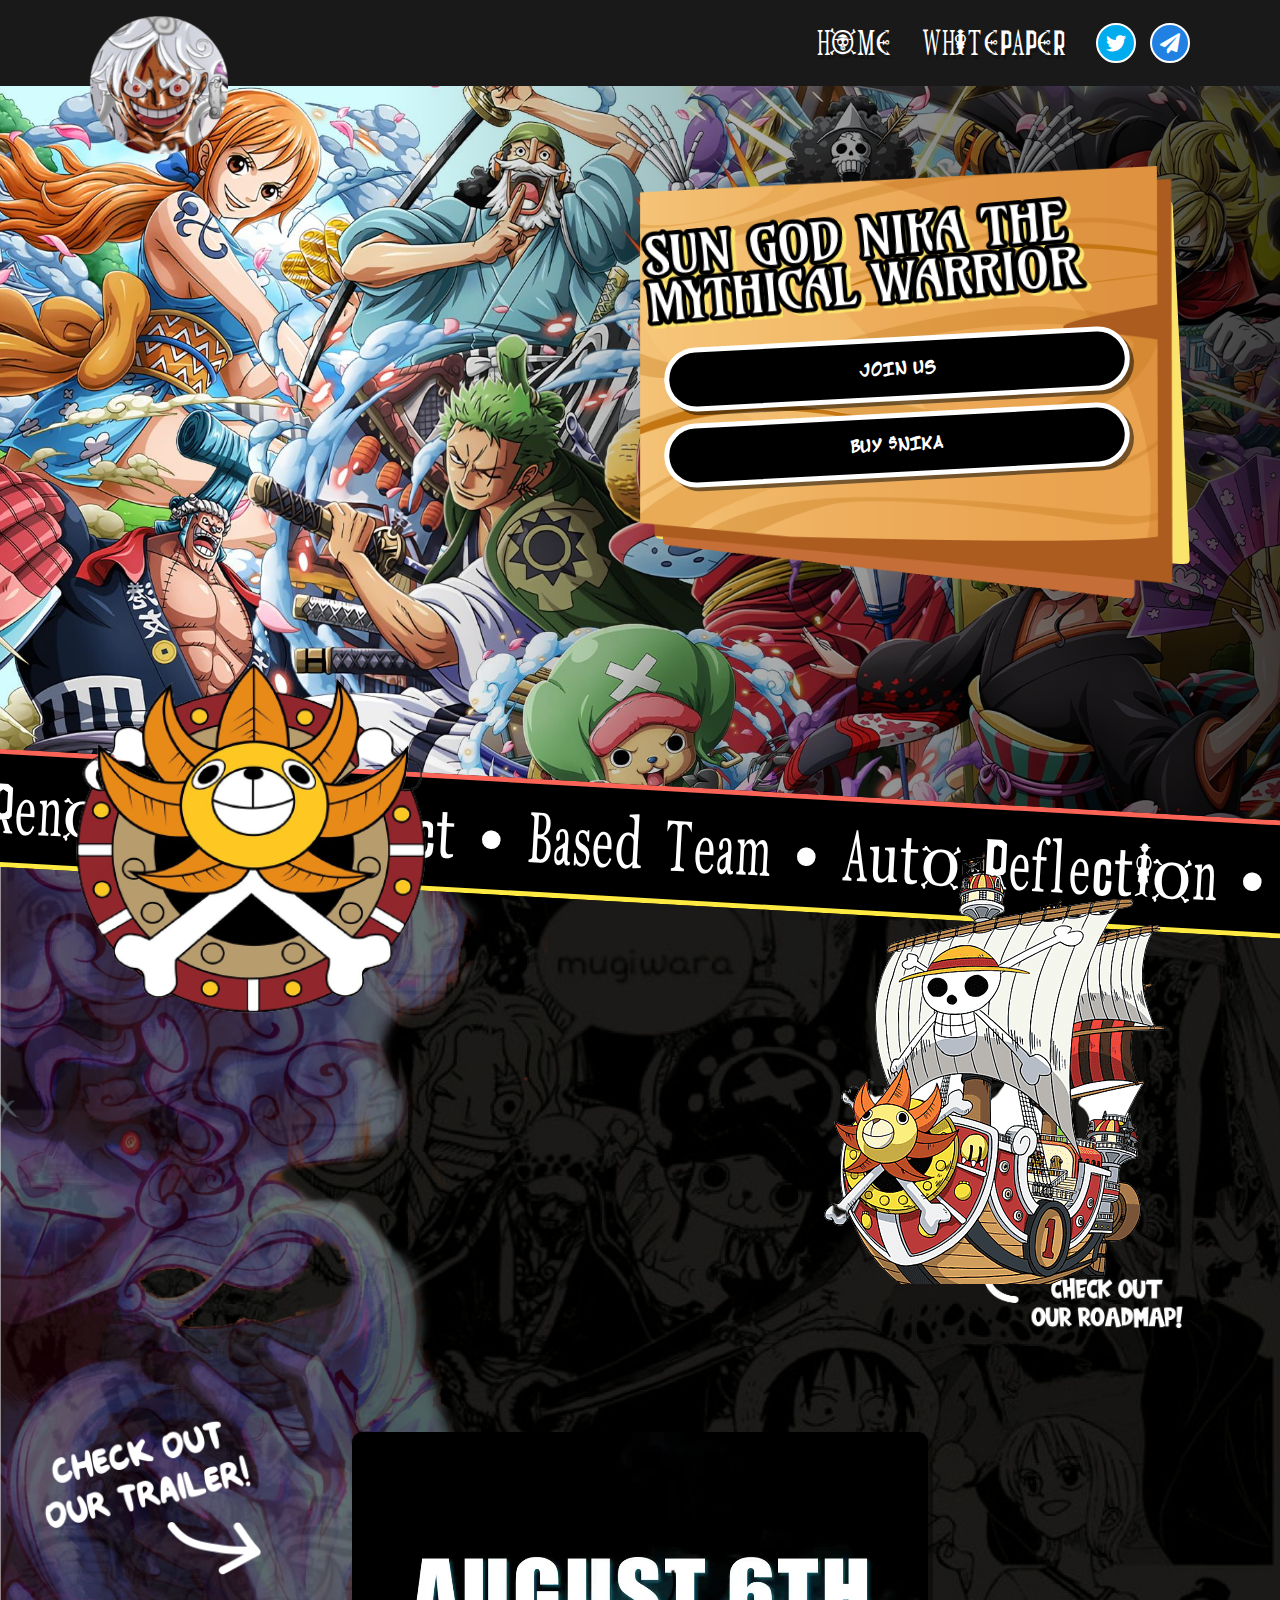
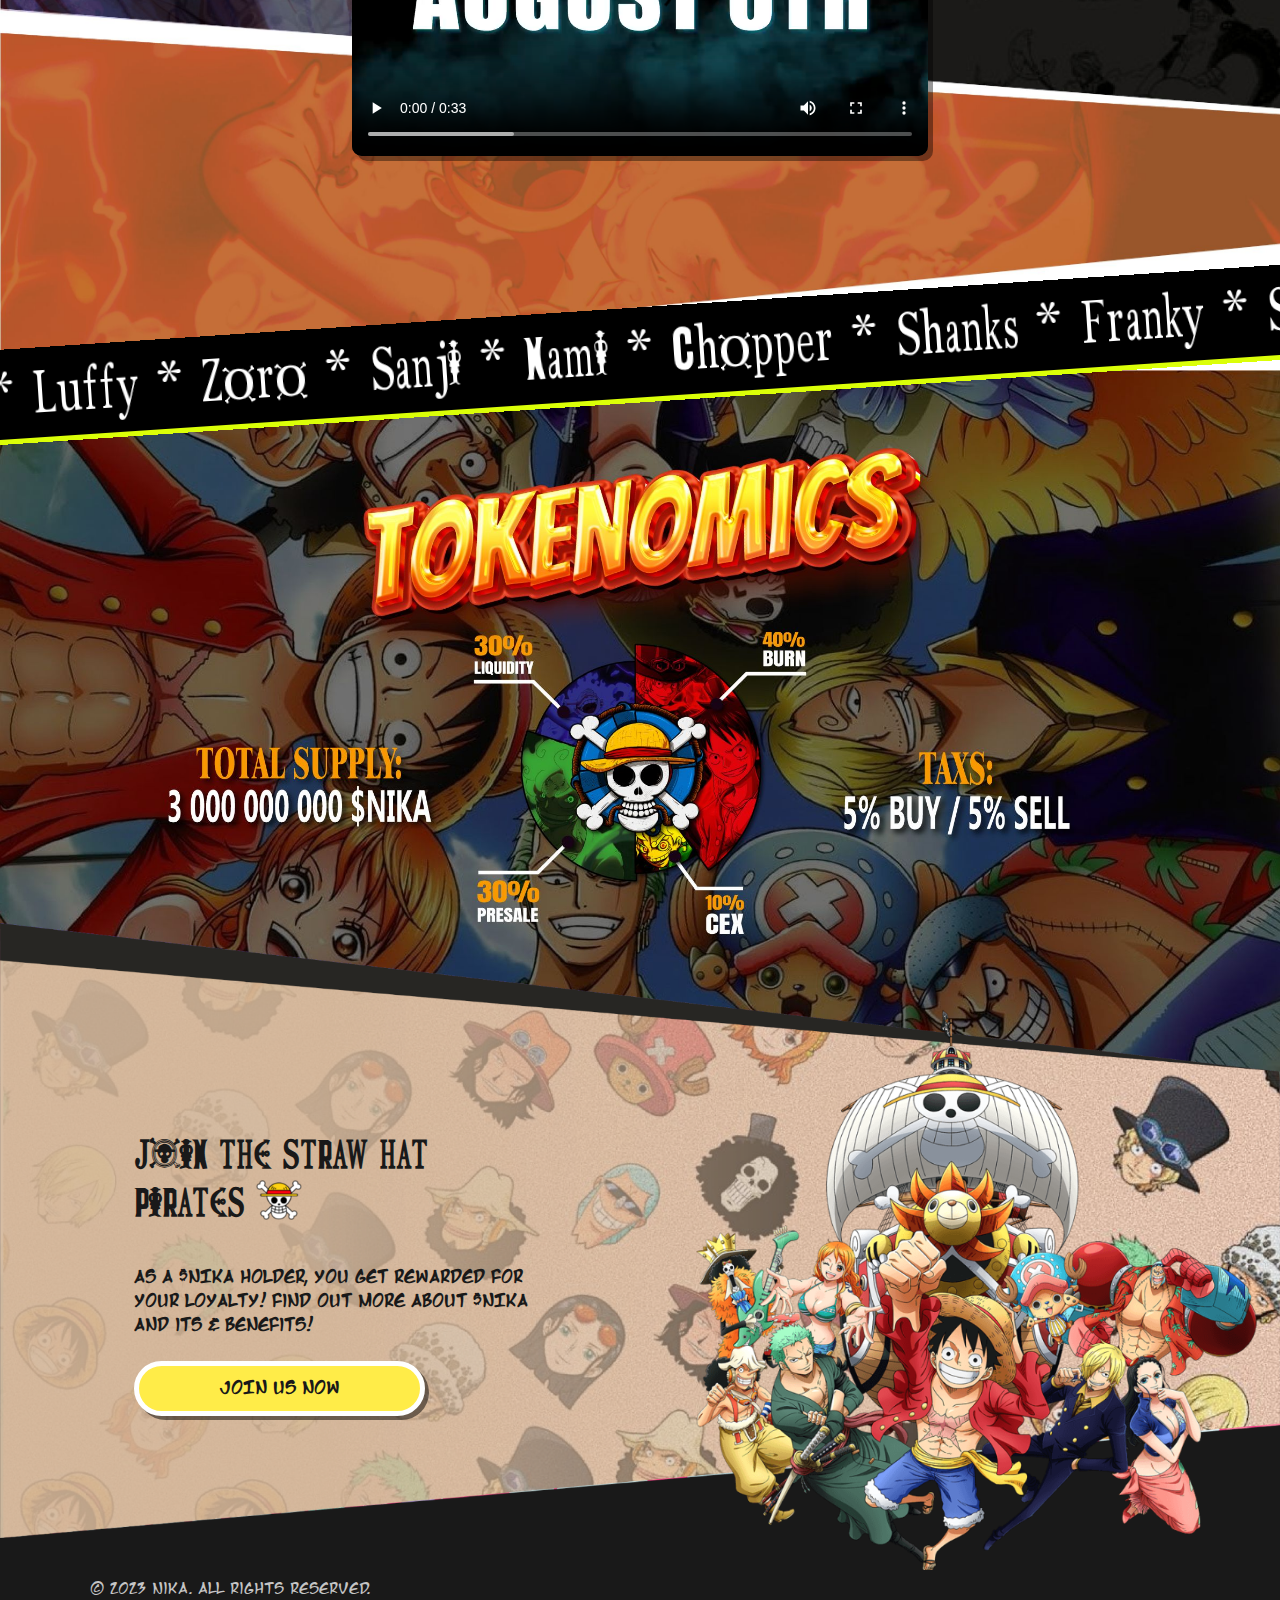
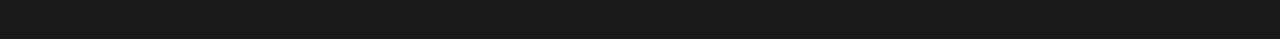
<file: index.html>
<!DOCTYPE html>
<html lang="en">

<head>
  <meta charset="UTF-8">
  <link rel="icon" href="favicon.ico">
  <link rel="stylesheet" href="./src/assets/main.css" as="style">
  <link href="https://unpkg.com/aos@2.3.1/dist/aos.css" rel="stylesheet">
  <script src="https://unpkg.com/aos@2.3.1/dist/aos.js"></script>
  <meta name="viewport" content="width=device-width, initial-scale=1.0">
  <title>SUN GOD - $NIKA</title>
  <style type="text/css">
    .marquee-container {
      overflow-x: hidden !important;
      display: flex !important;
      flex-direction: row !important;
      position: relative;
      width: 100%;
    }

    .marquee-container:hover div {
      animation-play-state: var(--pause-on-hover);
    }

    .marquee-container:active div {
      animation-play-state: var(--pause-on-click);
    }

    .overlay {
      position: absolute;
      width: 100%;
      height: 100%;
    }

    .overlay::before,
    .overlay::after {
      background: linear-gradient(to right, var(--gradient-color));
      content: "";
      height: 100%;
      position: absolute;
      width: var(--gradient-width);
      z-index: 2;
    }

    .overlay::after {
      right: 0;
      top: 0;
      transform: rotateZ(180deg);
    }

    .overlay::before {
      left: 0;
      top: 0;
    }

    .marquee {
      flex: 0 0 auto;
      min-width: 100%;
      z-index: 1;
      display: flex;
      flex-direction: row;
      align-items: center;
      animation: scroll var(--duration) linear var(--delay) var(--iteration-count);
      animation-play-state: var(--play);
      animation-delay: var(--delay);
      animation-direction: var(--direction);
    }

    @keyframes scroll {
      0% {
        transform: translateX(0%);
      }

      100% {
        transform: translateX(-100%);
      }
    }
  </style>
  <style data-jss="" data-meta="MuiCollapse">
    .MuiCollapse-root {
      height: 0;
      overflow: hidden;
      transition: height 300ms cubic-bezier(0.4, 0, 0.2, 1) 0ms;
    }

    .MuiCollapse-entered {
      height: auto;
      overflow: visible;
    }

    .MuiCollapse-hidden {
      visibility: hidden;
    }

    .MuiCollapse-wrapper {
      display: flex;
    }

    .MuiCollapse-wrapperInner {
      width: 100%;
    }
  </style>
  <style data-jss="" data-meta="MuiPaper">
    .MuiPaper-root {
      color: rgba(0, 0, 0, 0.87);
      transition: box-shadow 300ms cubic-bezier(0.4, 0, 0.2, 1) 0ms;
      background-color: #fff;
    }

    .MuiPaper-rounded {
      border-radius: 4px;
    }

    .MuiPaper-outlined {
      border: 1px solid rgba(0, 0, 0, 0.12);
    }

    .MuiPaper-elevation0 {
      box-shadow: none;
    }

    .MuiPaper-elevation1 {
      box-shadow: 0px 2px 1px -1px rgba(0, 0, 0, 0.2), 0px 1px 1px 0px rgba(0, 0, 0, 0.14), 0px 1px 3px 0px rgba(0, 0, 0, 0.12);
    }

    .MuiPaper-elevation2 {
      box-shadow: 0px 3px 1px -2px rgba(0, 0, 0, 0.2), 0px 2px 2px 0px rgba(0, 0, 0, 0.14), 0px 1px 5px 0px rgba(0, 0, 0, 0.12);
    }

    .MuiPaper-elevation3 {
      box-shadow: 0px 3px 3px -2px rgba(0, 0, 0, 0.2), 0px 3px 4px 0px rgba(0, 0, 0, 0.14), 0px 1px 8px 0px rgba(0, 0, 0, 0.12);
    }

    .MuiPaper-elevation4 {
      box-shadow: 0px 2px 4px -1px rgba(0, 0, 0, 0.2), 0px 4px 5px 0px rgba(0, 0, 0, 0.14), 0px 1px 10px 0px rgba(0, 0, 0, 0.12);
    }

    .MuiPaper-elevation5 {
      box-shadow: 0px 3px 5px -1px rgba(0, 0, 0, 0.2), 0px 5px 8px 0px rgba(0, 0, 0, 0.14), 0px 1px 14px 0px rgba(0, 0, 0, 0.12);
    }

    .MuiPaper-elevation6 {
      box-shadow: 0px 3px 5px -1px rgba(0, 0, 0, 0.2), 0px 6px 10px 0px rgba(0, 0, 0, 0.14), 0px 1px 18px 0px rgba(0, 0, 0, 0.12);
    }

    .MuiPaper-elevation7 {
      box-shadow: 0px 4px 5px -2px rgba(0, 0, 0, 0.2), 0px 7px 10px 1px rgba(0, 0, 0, 0.14), 0px 2px 16px 1px rgba(0, 0, 0, 0.12);
    }

    .MuiPaper-elevation8 {
      box-shadow: 0px 5px 5px -3px rgba(0, 0, 0, 0.2), 0px 8px 10px 1px rgba(0, 0, 0, 0.14), 0px 3px 14px 2px rgba(0, 0, 0, 0.12);
    }

    .MuiPaper-elevation9 {
      box-shadow: 0px 5px 6px -3px rgba(0, 0, 0, 0.2), 0px 9px 12px 1px rgba(0, 0, 0, 0.14), 0px 3px 16px 2px rgba(0, 0, 0, 0.12);
    }

    .MuiPaper-elevation10 {
      box-shadow: 0px 6px 6px -3px rgba(0, 0, 0, 0.2), 0px 10px 14px 1px rgba(0, 0, 0, 0.14), 0px 4px 18px 3px rgba(0, 0, 0, 0.12);
    }

    .MuiPaper-elevation11 {
      box-shadow: 0px 6px 7px -4px rgba(0, 0, 0, 0.2), 0px 11px 15px 1px rgba(0, 0, 0, 0.14), 0px 4px 20px 3px rgba(0, 0, 0, 0.12);
    }

    .MuiPaper-elevation12 {
      box-shadow: 0px 7px 8px -4px rgba(0, 0, 0, 0.2), 0px 12px 17px 2px rgba(0, 0, 0, 0.14), 0px 5px 22px 4px rgba(0, 0, 0, 0.12);
    }

    .MuiPaper-elevation13 {
      box-shadow: 0px 7px 8px -4px rgba(0, 0, 0, 0.2), 0px 13px 19px 2px rgba(0, 0, 0, 0.14), 0px 5px 24px 4px rgba(0, 0, 0, 0.12);
    }

    .MuiPaper-elevation14 {
      box-shadow: 0px 7px 9px -4px rgba(0, 0, 0, 0.2), 0px 14px 21px 2px rgba(0, 0, 0, 0.14), 0px 5px 26px 4px rgba(0, 0, 0, 0.12);
    }

    .MuiPaper-elevation15 {
      box-shadow: 0px 8px 9px -5px rgba(0, 0, 0, 0.2), 0px 15px 22px 2px rgba(0, 0, 0, 0.14), 0px 6px 28px 5px rgba(0, 0, 0, 0.12);
    }

    .MuiPaper-elevation16 {
      box-shadow: 0px 8px 10px -5px rgba(0, 0, 0, 0.2), 0px 16px 24px 2px rgba(0, 0, 0, 0.14), 0px 6px 30px 5px rgba(0, 0, 0, 0.12);
    }

    .MuiPaper-elevation17 {
      box-shadow: 0px 8px 11px -5px rgba(0, 0, 0, 0.2), 0px 17px 26px 2px rgba(0, 0, 0, 0.14), 0px 6px 32px 5px rgba(0, 0, 0, 0.12);
    }

    .MuiPaper-elevation18 {
      box-shadow: 0px 9px 11px -5px rgba(0, 0, 0, 0.2), 0px 18px 28px 2px rgba(0, 0, 0, 0.14), 0px 7px 34px 6px rgba(0, 0, 0, 0.12);
    }

    .MuiPaper-elevation19 {
      box-shadow: 0px 9px 12px -6px rgba(0, 0, 0, 0.2), 0px 19px 29px 2px rgba(0, 0, 0, 0.14), 0px 7px 36px 6px rgba(0, 0, 0, 0.12);
    }

    .MuiPaper-elevation20 {
      box-shadow: 0px 10px 13px -6px rgba(0, 0, 0, 0.2), 0px 20px 31px 3px rgba(0, 0, 0, 0.14), 0px 8px 38px 7px rgba(0, 0, 0, 0.12);
    }

    .MuiPaper-elevation21 {
      box-shadow: 0px 10px 13px -6px rgba(0, 0, 0, 0.2), 0px 21px 33px 3px rgba(0, 0, 0, 0.14), 0px 8px 40px 7px rgba(0, 0, 0, 0.12);
    }

    .MuiPaper-elevation22 {
      box-shadow: 0px 10px 14px -6px rgba(0, 0, 0, 0.2), 0px 22px 35px 3px rgba(0, 0, 0, 0.14), 0px 8px 42px 7px rgba(0, 0, 0, 0.12);
    }

    .MuiPaper-elevation23 {
      box-shadow: 0px 11px 14px -7px rgba(0, 0, 0, 0.2), 0px 23px 36px 3px rgba(0, 0, 0, 0.14), 0px 9px 44px 8px rgba(0, 0, 0, 0.12);
    }

    .MuiPaper-elevation24 {
      box-shadow: 0px 11px 15px -7px rgba(0, 0, 0, 0.2), 0px 24px 38px 3px rgba(0, 0, 0, 0.14), 0px 9px 46px 8px rgba(0, 0, 0, 0.12);
    }
  </style>
  <style data-jss="" data-meta="MuiAccordion">
    .MuiAccordion-root {
      position: relative;
      transition: margin 150ms cubic-bezier(0.4, 0, 0.2, 1) 0ms;
    }

    .MuiAccordion-root:before {
      top: -1px;
      left: 0;
      right: 0;
      height: 1px;
      content: "";
      opacity: 1;
      position: absolute;
      transition: opacity 150ms cubic-bezier(0.4, 0, 0.2, 1) 0ms, background-color 150ms cubic-bezier(0.4, 0, 0.2, 1) 0ms;
      background-color: rgba(0, 0, 0, 0.12);
    }

    .MuiAccordion-root.Mui-expanded {
      margin: 16px 0;
    }

    .MuiAccordion-root.Mui-disabled {
      background-color: rgba(0, 0, 0, 0.12);
    }

    .MuiAccordion-root.Mui-expanded+.MuiAccordion-root:before {
      display: none;
    }

    .MuiAccordion-root.Mui-expanded:first-child {
      margin-top: 0;
    }

    .MuiAccordion-root.Mui-expanded:last-child {
      margin-bottom: 0;
    }

    .MuiAccordion-root.Mui-expanded:before {
      opacity: 0;
    }

    .MuiAccordion-root:first-child:before {
      display: none;
    }

    .MuiAccordion-rounded {
      border-radius: 0;
    }

    .MuiAccordion-rounded:first-child {
      border-top-left-radius: 4px;
      border-top-right-radius: 4px;
    }

    .MuiAccordion-rounded:last-child {
      border-bottom-left-radius: 4px;
      border-bottom-right-radius: 4px;
    }

    @supports (-ms-ime-align: auto) {
      .MuiAccordion-rounded:last-child {
        border-bottom-left-radius: 0;
        border-bottom-right-radius: 0;
      }
    }
  </style>
  <style data-jss="" data-meta="MuiTouchRipple">
    .MuiTouchRipple-root {
      top: 0;
      left: 0;
      right: 0;
      bottom: 0;
      z-index: 0;
      overflow: hidden;
      position: absolute;
      border-radius: inherit;
      pointer-events: none;
    }

    .MuiTouchRipple-ripple {
      opacity: 0;
      position: absolute;
    }

    .MuiTouchRipple-rippleVisible {
      opacity: 0.3;
      animation: MuiTouchRipple-keyframes-enter 550ms cubic-bezier(0.4, 0, 0.2, 1);
      transform: scale(1);
    }

    .MuiTouchRipple-ripplePulsate {
      animation-duration: 200ms;
    }

    .MuiTouchRipple-child {
      width: 100%;
      height: 100%;
      display: block;
      opacity: 1;
      border-radius: 50%;
      background-color: currentColor;
    }

    .MuiTouchRipple-childLeaving {
      opacity: 0;
      animation: MuiTouchRipple-keyframes-exit 550ms cubic-bezier(0.4, 0, 0.2, 1);
    }

    .MuiTouchRipple-childPulsate {
      top: 0;
      left: 0;
      position: absolute;
      animation: MuiTouchRipple-keyframes-pulsate 2500ms cubic-bezier(0.4, 0, 0.2, 1) 200ms infinite;
    }

    @-webkit-keyframes MuiTouchRipple-keyframes-enter {
      0% {
        opacity: 0.1;
        transform: scale(0);
      }

      100% {
        opacity: 0.3;
        transform: scale(1);
      }
    }

    @-webkit-keyframes MuiTouchRipple-keyframes-exit {
      0% {
        opacity: 1;
      }

      100% {
        opacity: 0;
      }
    }

    @-webkit-keyframes MuiTouchRipple-keyframes-pulsate {
      0% {
        transform: scale(1);
      }

      50% {
        transform: scale(0.92);
      }

      100% {
        transform: scale(1);
      }
    }
  </style>
  <style data-jss="" data-meta="MuiButtonBase">
    .MuiButtonBase-root {
      color: inherit;
      border: 0;
      cursor: pointer;
      margin: 0;
      display: inline-flex;
      outline: 0;
      padding: 0;
      position: relative;
      align-items: center;
      user-select: none;
      border-radius: 0;
      vertical-align: middle;
      -moz-appearance: none;
      justify-content: center;
      text-decoration: none;
      background-color: transparent;
      -webkit-appearance: none;
      -webkit-tap-highlight-color: transparent;
    }

    .MuiButtonBase-root::-moz-focus-inner {
      border-style: none;
    }

    .MuiButtonBase-root.Mui-disabled {
      cursor: default;
      pointer-events: none;
    }

    @media print {
      .MuiButtonBase-root {
        -webkit-print-color-adjust: exact;
      }
    }
  </style>
  <style data-jss="" data-meta="MuiIconButton">
    .MuiIconButton-root {
      flex: 0 0 auto;
      color: rgba(0, 0, 0, 0.54);
      padding: 12px;
      overflow: visible;
      font-size: 1.5rem;
      text-align: center;
      transition: background-color 150ms cubic-bezier(0.4, 0, 0.2, 1) 0ms;
      border-radius: 50%;
    }

    .MuiIconButton-root:hover {
      background-color: rgba(0, 0, 0, 0.04);
    }

    .MuiIconButton-root.Mui-disabled {
      color: rgba(0, 0, 0, 0.26);
      background-color: transparent;
    }

    @media (hover: none) {
      .MuiIconButton-root:hover {
        background-color: transparent;
      }
    }

    .MuiIconButton-edgeStart {
      margin-left: -12px;
    }

    .MuiIconButton-sizeSmall.MuiIconButton-edgeStart {
      margin-left: -3px;
    }

    .MuiIconButton-edgeEnd {
      margin-right: -12px;
    }

    .MuiIconButton-sizeSmall.MuiIconButton-edgeEnd {
      margin-right: -3px;
    }

    .MuiIconButton-colorInherit {
      color: inherit;
    }

    .MuiIconButton-colorPrimary {
      color: #3f51b5;
    }

    .MuiIconButton-colorPrimary:hover {
      background-color: rgba(63, 81, 181, 0.04);
    }

    @media (hover: none) {
      .MuiIconButton-colorPrimary:hover {
        background-color: transparent;
      }
    }

    .MuiIconButton-colorSecondary {
      color: #f50057;
    }

    .MuiIconButton-colorSecondary:hover {
      background-color: rgba(245, 0, 87, 0.04);
    }

    @media (hover: none) {
      .MuiIconButton-colorSecondary:hover {
        background-color: transparent;
      }
    }

    .MuiIconButton-sizeSmall {
      padding: 3px;
      font-size: 1.125rem;
    }

    .MuiIconButton-label {
      width: 100%;
      display: flex;
      align-items: inherit;
      justify-content: inherit;
    }
  </style>
  <style data-jss="" data-meta="MuiAccordionSummary">
    .MuiAccordionSummary-root {
      display: flex;
      padding: 0px 16px;
      min-height: 48px;
      transition: min-height 150ms cubic-bezier(0.4, 0, 0.2, 1) 0ms, background-color 150ms cubic-bezier(0.4, 0, 0.2, 1) 0ms;
    }

    .MuiAccordionSummary-root:hover:not(.Mui-disabled) {
      cursor: pointer;
    }

    .MuiAccordionSummary-root.Mui-expanded {
      min-height: 64px;
    }

    .MuiAccordionSummary-root.Mui-focused,
    .MuiAccordionSummary-root.Mui-focusVisible {
      background-color: rgba(0, 0, 0, 0.12);
    }

    .MuiAccordionSummary-root.Mui-disabled {
      opacity: 0.38;
    }

    .MuiAccordionSummary-content {
      margin: 12px 0;
      display: flex;
      flex-grow: 1;
      transition: margin 150ms cubic-bezier(0.4, 0, 0.2, 1) 0ms;
    }

    .MuiAccordionSummary-content.Mui-expanded {
      margin: 20px 0;
    }

    .MuiAccordionSummary-expandIcon {
      transform: rotate(0deg);
      transition: transform 150ms cubic-bezier(0.4, 0, 0.2, 1) 0ms;
    }

    .MuiAccordionSummary-expandIcon:hover {
      background-color: transparent;
    }

    .MuiAccordionSummary-expandIcon.Mui-expanded {
      transform: rotate(180deg);
    }
  </style>
  <style data-jss="" data-meta="MuiAccordionDetails">
    .MuiAccordionDetails-root {
      display: flex;
      padding: 8px 16px 16px;
    }
  </style>
</head>

<body class="bd-home bg-dark">
  <div class="loader loader-dark loader-image fadeOut loader-exit" id="loader"><img src="./src/assets/logomain.png"
      class="img-brand img-fluid" alt="Logo"></div>
  <nav class="navbar navbar-dark navbar-expand-lg fixed-top">
    <div class="navbar-main">
      <div class="container">
        <ul class="col-left">
          <li class="nav-item-brand">
            <a class="navbar-brand absolute" to="/" href="/">
              <img src="./src/assets/logomain.png" class="logo-light img-fluid" alt="Logo">
            </a>
          </li>
        </ul>
        <ul class="col-right d-lg-none">
          <li class="nav-item"><button class="nav-icon nav-toggler inactive absolute" id="menuToggle"><span
                class="icon-bar top-bar"></span><span class="icon-bar middle-bar"></span> <span
                class="icon-bar bottom-bar"></span></button></li>
        </ul>
        <div class="desktop-menu d-none d-lg-flex">
          <ul class="navbar-nav ml-auto">
            <li class="nav-item"><a class="nav-link active" activeclassname="active" to="/" href="/">Home</a>
            </li>
            <li class="nav-item"><a id="nav-about" class="nav-link nav-about" activeclassname="active" target="_blank"
                href="https://online.flippingbook.com/view/423094576/">Whitepaper</a>
            </li>
          </ul>
          <ul class="social undefined social-circle social-primary ml-4 undefined">
            <li class="social-item"><a href="https://www.twitter.com/nikabsc" target="_blank"
                class="social-link social-twitter"><i class="aib ai-twitter"></i></a></li>
            <li class="social-item"><a href="https://t.me/nikabsc" target="_blank"
                class="social-link social-telegram"><i class="ais ai-paper-plane"></i></a></li>
          </ul>
        </div>
      </div>
    </div>
    <div class="mobile-menu d-lg-none slide-right hide" id="mobileMenu">
      <div class="mobile-menu-content">
        <div class="container">
          <ul class="navbar-nav">
            <li class="nav-item"><a class="nav-link anim-1 active" activeclassname="active" to="/" href="/">Home</a>
            </li>
            <li class="nav-item"><a class="nav-link anim-4 false" href="https://online.flippingbook.com/view/423094576/"
                target="_blank"> Whitepaper</a></li>
          </ul>
        </div>
      </div>
    </div>
    <div class="menu-bg" id="menuBg"></div>
  </nav>
  <main class="animated fadeIn" style="display: block;">
    <section class="sc-home-cover py-main">
      <div class="container">
        <div class="claim-box">
          <div class="content">
            <img src="./src/assets/images/hometitle.svg" class="home-text img-fluid fadeInUp d39">
            <div class="claim-btn-wrapper fadeInUp d40">
              <a href="https://t.me/nikabsc">
                <button class="btn btn-secondary w-100"><span>Join us</span>
                  <div class="el-block"></div>
                  <div class="el-loader"></div>
                </button>
              </a>
              <a href="https://www.pinksale.finance/launchpad/0xd3C7fbBb885091C1b5c5984530ddb4C500d0E865?chain=BSC&refId=0x18C8B7223e3BfBDDb240A8E27b99AB6703f8bdbD">
                <button class="btn btn-secondary w-100"><span>Buy $Nika</span>
                  <div class="el-block"></div>
                  <div class="el-loader"></div>
                </button>
              </a>
            </div>
          </div><img src="./src/assets/images/homebox.png" class="img-fluid claim-img claim-img-white fadeInUp d31"
            alt="BG White"><img src="./src/assets/images/bg_box-brown.png"
            class="img-fluid claim-img claim-img-tosca fadeInDown d32" alt="BG Brown"><img
            src="./src/assets/images/bg_box-yellow.svg" class="img-fluid claim-img claim-img-pink fadeInRight d35"
            alt="BG Yellow">
        </div>
      </div>
    </section>
    <section class="sc-home-headline">
      <img src="./src/assets/test.webp" class="img-fluid logo d-none d-md-block" alt="Image">
      <div class="marquee-up marquee-container" style="--pause-on-hover: running; --pause-on-click: running;">
        <div class="marquee"
          style="--play: running; --direction: normal; --duration: 39.9471923828125s; --delay: 0s; --iteration-count: infinite;">
          <p>Renounced Contract • Based Team • Auto Reflection •</p>
        </div>
        <div class="marquee"
          style="--play: running; --direction: normal; --duration: 39.9471923828125s; --delay: 0s; --iteration-count: infinite;">
          <p>No Private Sale • No Team Tokens • Strong Community •</p>
        </div>
      </div>
      <div class="headline-text">
        <div class="container">
          <div class="row px-md-6 font-nunito">
            <div class="col-md-6 col-lg-4">
              <p class="manga" data-aos="fade-up" data-aos-duration="1500">At Sun God – NIKA, we’re more than just a
                meme token;
                we’re a passionate community of adventurers and One Piece enthusiasts. Our project is built on
                the principles of transparency, fairness, and camaraderie. </p>
            </div>
            <div class="col-md-6 col-lg-4">
              <p class="manga" data-aos="fade-up" data-aos-duration="1700">Inspired by the spirit of the Grand
                Line, we aim to create an exciting and engaging ecosystem for all our Nakama. Join us as we
                unite under the banner of “Sun God – NIKA” and set sail together!</p>
            </div>
          </div>
        </div>
      </div>
      <div class="image ratio r-1-1 btn-roadmap roadmap-tag">
        <div class="outer-content d-block">
          <div class="inner-content"><img src="./src/assets/images/boat.png" class="img-fluid floating" alt="Image" id="openModalButton" style="cursor:pointer;">
          </div>
        </div>
      </div>
      <div class="vid-trailer r-3-2 scroll-revealInDown revealInDown d20">
        <video src="./src/assets/media/GEAR5-Trailer.mp4" controls="" controlslist="nodownload noplaybackrate"></video>
      </div>
      <img src="./src/assets/images/checkout.png"
        class="img-fluid text-check-trailer d-none d-md-block scroll-revealInDown revealInDown d20" alt="Image">
      <img src="./src/assets/images/checkoutmobile.png"
        class="img-fluid text-check-trailer d-block d-md-none scroll-revealInDown revealInDown d20" alt="Image">
      <div class="marquee-down marquee-container" style="--pause-on-hover: running; --pause-on-click: running;">
        <div class="marquee"
          style="--play: running; --direction: reverse; --duration: 62.34364624023438s; --delay: 0s; --iteration-count: infinite;">
          <p>* Luffy * Zoro * Sanji * Nami * Chopper * Shanks * Franky * Sabo * Nico * Usopp * Brook</p>
        </div>
        <div class="marquee"
          style="--play: running; --direction: reverse; --duration: 62.34364624023438s; --delay: 0s; --iteration-count: infinite;">
          <p>* Luffy * Zoro * Sanji * Nami * Chopper * Shanks * Franky * Sabo * Nico * Usopp * Brook</p>
        </div>
      </div>
    </section>
    <section class="sc-home-footer">
      <div class="image ratio r-4-5 r-md-16-9 img-cover d-none d-md-block scroll-zoomIn zoomIn d1">
        <div class="outer-content d-block">
          <div class="inner-content">
            <img src="./src/assets/images/bg-footer-cover.webp" class="img-fluid" alt="Image">
          </div>
        </div>
      </div>
      <div class="image ratio r-4-5 r-md-16-9 img-cover d-block d-md-none scroll-zoomIn zoomIn d1">
        <div class="outer-content d-block">
          <div class="inner-content"><img src="./src/assets/images/bg-footer-cover-mobile.webp" class="img-fluid blur"
              alt="Image"></div>
        </div>
      </div>
    </section>
    <div class="sc-claims">
      <section class="claims-festival"><img src="./src/assets/images/sec4bg.webp" class="bg">
        <div class="row">
          <div class="col-12 col-md-6 text-container">
            <h2 class="h1 darkgray">Join the Straw Hat Pirates <img src="./src/assets/images/Straw-Hat-Logo.png"
                style="width: auto; height: 40px; margin-bottom: 0.8rem;"> </h2>
            <p class="mb-0 py-4 darkgray">As a $NIKA holder, you get rewarded for your loyalty! Find out
              more about $NIKA and its &amp; benefits!</p><a class="btn darkgray btn-primary"
              href="https://t.me/nikabsc"><span>Join us Now</span>
              <div class="el-block"></div>
              <div class="el-loader"></div>
            </a>
          </div>
          <div class="col-12 col-md-6 fadeInUp d3"><img src="./src/assets/images/mainfig.webp" class="bus-carnival ">
          </div>
        </div>
      </section>
    </div>
  </main>
  <footer style="display: block;">
    <div class="container">
      <div class="row">
        <div class="col-md-6 col-copyright"><span>© 2023 Nika. All rights reserved.</span></div>
      </div>
    </div>
  </footer>
  <div class="ReactModalPortal">
    
  </div>
  <script src="./src/assets/app.js"></script>
</body>

</html>
</file>
